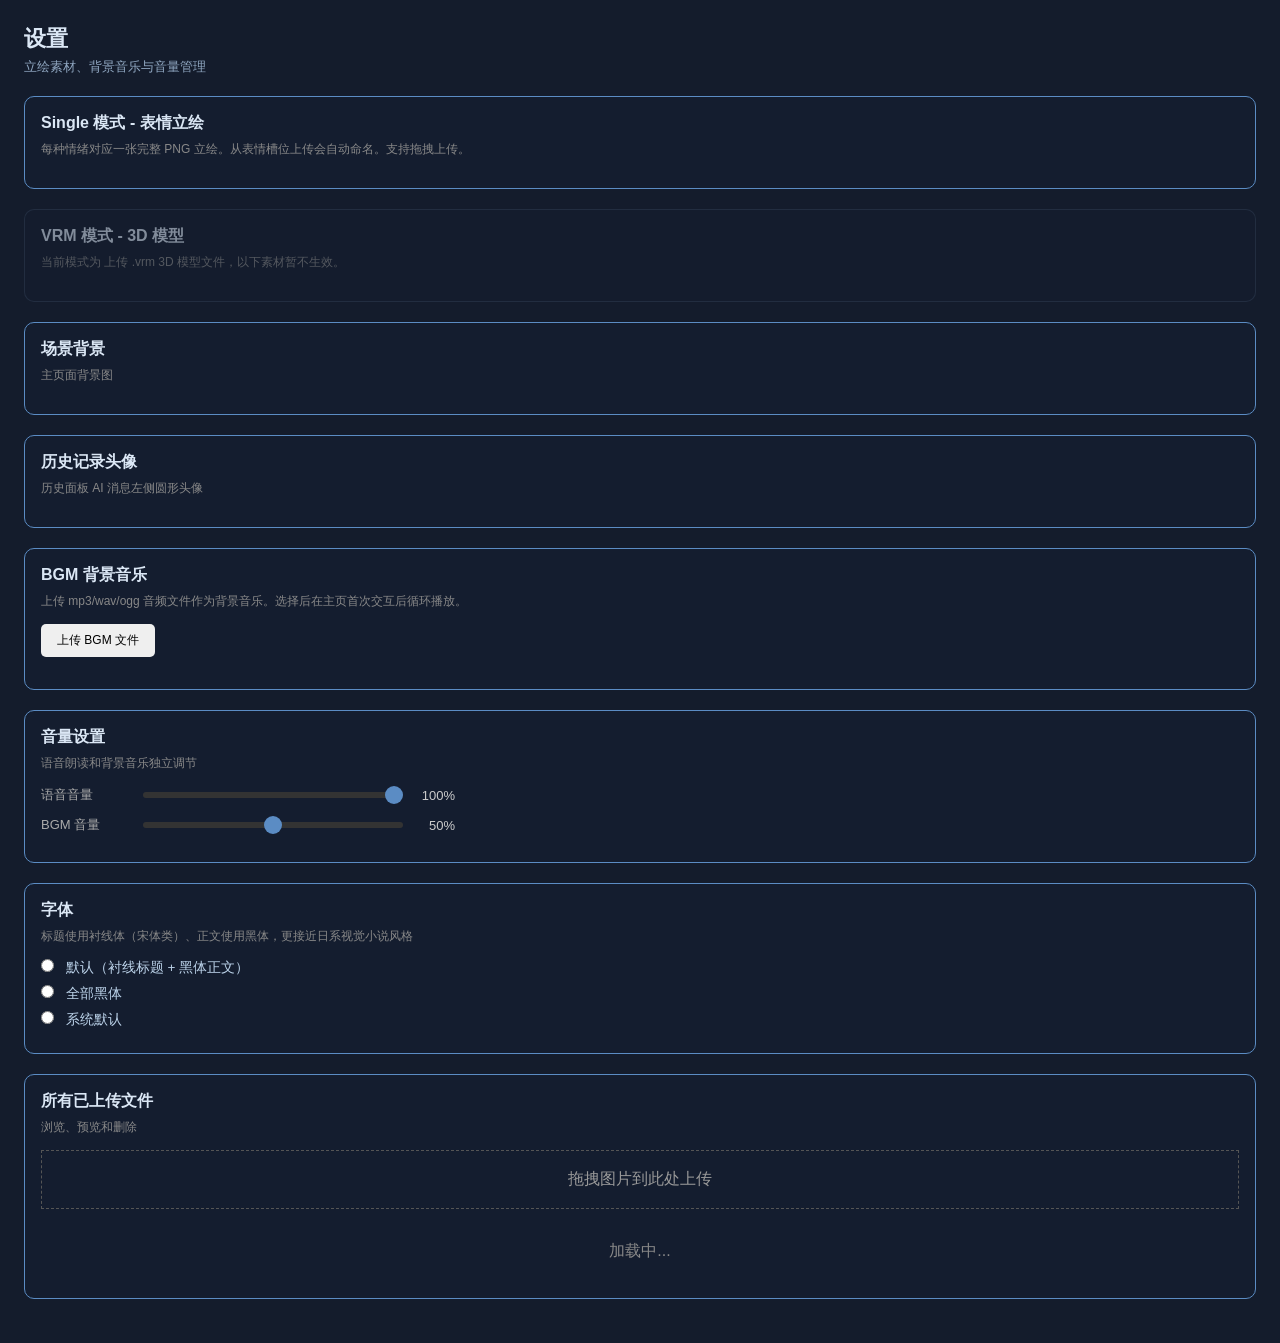
<file: pages/settings/index.html>
<!doctype html>
<html lang="zh-CN">
<head>
<meta charset="utf-8" />
<meta name="viewport" content="width=device-width, initial-scale=1.0" />
<title>设置 - AI Galgame 虚拟伙伴</title>
<link rel="stylesheet" href="./style.css" />
</head>
<body>
<h1>设置</h1>
<p class="sub">立绘素材、背景音乐与音量管理</p>
<div id="status" class="status"></div>
<div id="mode-indicator"></div>

<div class="section active" id="section-single">
  <h2>Single 模式 - 表情立绘</h2>
  <p class="hint">每种情绪对应一张完整 PNG 立绘。从表情槽位上传会自动命名。支持拖拽上传。</p>
  <div class="slot-grid" id="slots-single"></div>
</div>

<div class="section inactive" id="section-layered">
  <h2>VRM 模式 - 3D 模型</h2>
  <p class="hint">上传 .vrm 3D 模型文件</p>
  <div class="slot-grid" id="slots-vrm"></div>
</div>

<div class="section active" id="section-bg">
  <h2>场景背景</h2>
  <p class="hint">主页面背景图</p>
  <div class="slot-grid" id="slots-bg"></div>
</div>

<div class="section active" id="section-avatar">
  <h2>历史记录头像</h2>
  <p class="hint">历史面板 AI 消息左侧圆形头像</p>
  <div class="slot-grid" id="slots-avatar"></div>
</div>

<div class="section active" id="section-bgm-audio">
  <h2>BGM 背景音乐</h2>
  <p class="hint">上传 mp3/wav/ogg 音频文件作为背景音乐。选择后在主页首次交互后循环播放。</p>
  <div class="bgm-upload-row">
    <button class="btn" id="bgm-upload-btn" onclick="document.getElementById('bgm-file-input').click()">上传 BGM 文件</button>
    <input type="file" id="bgm-file-input" accept=".mp3,.wav,.ogg,.flac,.m4a,.aac,.opus" onchange="uploadBgm(this)">
    <span class="status" id="bgm-status"></span>
  </div>
  <div id="bgm-list"></div>
</div>

<div class="section active" id="section-volume">
  <h2>音量设置</h2>
  <p class="hint">语音朗读和背景音乐独立调节</p>
  <div class="vol-group">
    <span class="vol-label">语音音量</span>
    <input type="range" class="vol-slider" id="voice-vol" min="0" max="1" step="0.01" value="1.0" oninput="onVoiceVolume()">
    <span class="vol-val" id="voice-vol-val">100%</span>
  </div>
  <div class="vol-group">
    <span class="vol-label">BGM 音量</span>
    <input type="range" class="vol-slider" id="bgm-vol" min="0" max="1" step="0.01" value="0.5" oninput="onBgmVolume()">
    <span class="vol-val" id="bgm-vol-val">50%</span>
  </div>
</div>

<div class="section active" id="section-font">
  <h2>字体</h2>
  <p class="hint">标题使用衬线体（宋体类）、正文使用黑体，更接近日系视觉小说风格</p>
  <label class="font-option"><input type="radio" name="font-style" value="serif"> 默认（衬线标题 + 黑体正文）</label>
  <label class="font-option"><input type="radio" name="font-style" value="sans"> 全部黑体</label>
  <label class="font-option"><input type="radio" name="font-style" value=""> 系统默认</label>
</div>

<div class="section active" id="section-files">
  <h2>所有已上传文件</h2>
  <p class="hint">浏览、预览和删除</p>
  <div class="drag-zone" id="drag-zone" role="button" tabindex="0">
    拖拽图片到此处上传
  </div>
  <input type="file" id="bulk-file-input" accept="image/*" multiple hidden>
  <div class="batch-bar" id="batch-bar" style="display:none">
    <label class="select-all-label">
      <input type="checkbox" id="select-all" onchange="toggleSelectAll()">
      全选
    </label>
    <button class="btn btn-danger" id="batch-delete-btn" onclick="batchDeleteSelected()" disabled>删除已选 (0)</button>
  </div>
  <div class="file-grid" id="grid-container"></div>
  <div class="loading" id="loading">加载中...</div>
</div>

<audio id="bgm-preview-audio" preload="auto" style="display:none"></audio>

<div id="confirm-overlay" class="confirm-overlay">
  <div class="confirm-card" role="dialog" aria-modal="true" aria-labelledby="confirm-title">
    <div class="confirm-title" id="confirm-title">确认操作</div>
    <div class="confirm-msg" id="confirm-msg"></div>
    <div class="confirm-detail" id="confirm-detail"></div>
    <div class="confirm-btns">
      <button id="confirm-cancel" class="confirm-btn-cancel" aria-label="取消">取消</button>
      <button id="confirm-ok" class="confirm-btn-ok" aria-label="确认删除">确认删除</button>
    </div>
  </div>
</div>

<div id="app-toast" class="app-toast" role="status"></div>

<script src="./app.js"></script>
</body>
</html>
</file>
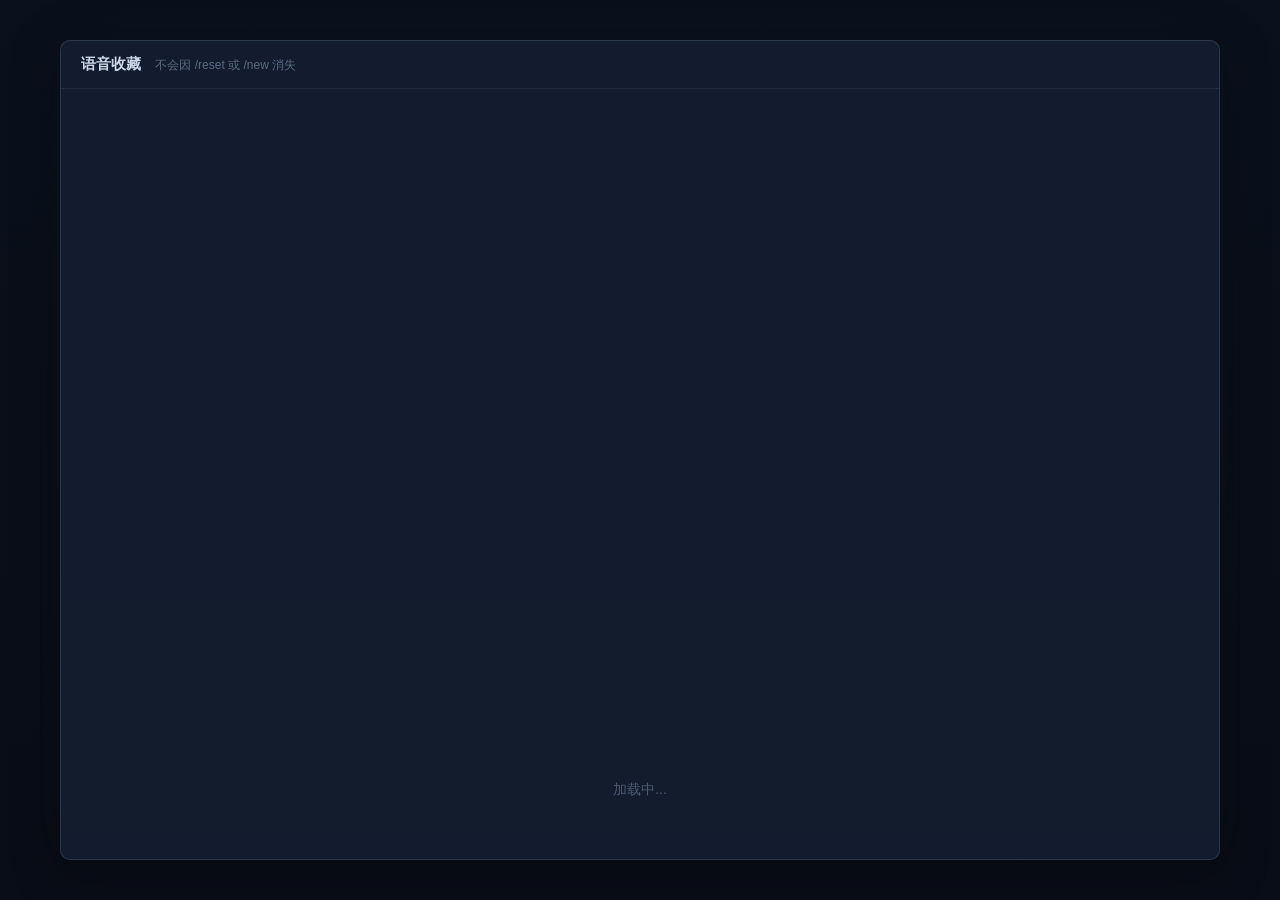
<file: pages/voice-favorites/index.html>
<!doctype html>
<html lang="zh-CN">
<head>
<meta charset="utf-8" />
<meta name="viewport" content="width=device-width, initial-scale=1.0" />
<title>语音收藏 - AI Galgame 虚拟伙伴</title>
<style>
* { margin: 0; padding: 0; box-sizing: border-box; }
html, body { width: 100vw; height: 100vh; overflow: hidden; font-family: "Segoe UI", "PingFang SC", "Microsoft YaHei", sans-serif; }
body { background: #000; position: relative; overflow: hidden; }
#fav-bg { position: fixed; inset: 0; z-index: 0; background-size: cover; background-position: center; background-color: #000; }
#fav-bg::after { content: ""; position: absolute; inset: 0; background: linear-gradient(rgba(14, 22, 38, 0.72), rgba(12, 18, 32, 0.70)); }
#fav-container { position: relative; z-index: 1; margin: 40px 60px; height: calc(100vh - 80px); background: rgba(20, 30, 48, 0.92); border: 1px solid rgba(140, 170, 210, 0.20); border-radius: 10px; display: flex; flex-direction: column; box-shadow: 0 8px 48px rgba(0, 0, 0, 0.35), 0 0 60px rgba(90, 140, 200, 0.05); }
#fav-header { display: flex; align-items: center; justify-content: space-between; padding: 14px 20px; border-bottom: 1px solid rgba(140, 170, 210, 0.12); flex-shrink: 0; }
#fav-title { font-size: 15px; font-weight: 600; color: rgba(219, 231, 245, 0.92); }
#fav-sub { font-size: 12px; color: rgba(160, 185, 215, 0.5); margin-left: 10px; }
#fav-list { flex: 1; overflow-y: auto; padding: 16px 20px; }
#fav-list::-webkit-scrollbar { width: 4px; }
#fav-list::-webkit-scrollbar-thumb { background: rgba(140, 170, 210, 0.22); border-radius: 2px; }
.fav-card { display: flex; align-items: center; gap: 12px; background: rgba(140, 170, 210, 0.08); border:1px solid rgba(140, 170, 210, 0.12); border-radius:10px; padding:14px 16px; margin-bottom:10px; transition:background .2s,border-color .2s; }
.fav-card:hover { background: rgba(150, 180, 215, 0.12); border-color: rgba(140, 170, 210, 0.22); }
.fav-date { font-size: 11px; color: rgba(160, 185, 215, 0.45); white-space: nowrap; flex-shrink: 0; }
.fav-text { flex: 1; font-size: 14px; color: rgba(219, 231, 245, 0.9); line-height: 1.6; overflow: hidden; text-overflow: ellipsis; display: -webkit-box; -webkit-line-clamp: 2; -webkit-box-orient: vertical; }
.btn { padding: 6px 14px; border: none; border-radius: 7px; cursor: pointer; font-size: 13px; font-family: inherit; transition: opacity .2s, background .2s; white-space: nowrap; flex-shrink: 0; }
.btn:hover { opacity: 0.88; }
.btn-play { background: rgba(91, 140, 196, 0.3); color: rgba(180, 210, 240, 0.92); }
.btn-play:hover { background: rgba(91, 140, 196, 0.45); }
.btn-delete { background: rgba(180, 90, 100, 0.15); color: rgba(230, 150, 160, 0.75); border: 1px solid rgba(200, 110, 120, 0.18); }
.btn-delete:hover { background: rgba(200, 100, 110, 0.25); color: rgba(235, 160, 170, 0.88); }
.loading { text-align: center; padding: 60px 20px; color: rgba(160, 185, 215, 0.4); font-size: 14px; }
.empty { text-align: center; padding: 80px 20px; color: rgba(160, 185, 215, 0.32); font-size: 14px; }
.app-toast {
  position: fixed;
  bottom: 26px;
  left: 50%;
  transform: translateX(-50%) translateY(8px);
  max-width: 82vw;
  padding: 10px 18px;
  border-radius: 10px;
  font-size: 13.5px;
  line-height: 1.5;
  background: rgba(30, 22, 14, 0.94);
  border: 1px solid rgba(220, 180, 140, 0.22);
  color: rgba(240, 225, 200, 0.94);
  box-shadow: 0 8px 28px rgba(0, 0, 0, 0.45);
  opacity: 0;
  pointer-events: none;
  transition: opacity 0.25s, transform 0.25s;
  z-index: 1300;
  word-break: break-word;
}
.app-toast.visible { opacity: 1; transform: translateX(-50%) translateY(0); }
.app-toast.toast-error { border-color: rgba(230, 90, 100, 0.4); color: #ffd9dc; }
.app-toast.toast-success { border-color: rgba(110, 210, 150, 0.4); color: #d4f7e2; }

.confirm-overlay {
  position: fixed;
  inset: 0;
  background: rgba(8, 14, 26, 0.62);
  display: none;
  align-items: center;
  justify-content: center;
  z-index: 1200;
}
.confirm-overlay.active { display: flex; }
.confirm-card {
  width: min(360px, 86vw);
  background: linear-gradient(160deg, rgba(30, 42, 60, 0.96), rgba(20, 30, 48, 0.96));
  border: 1px solid rgba(140, 170, 210, 0.30);
  border-radius: 10px;
  padding: 22px 20px 18px;
  box-shadow: 0 12px 48px rgba(0, 0, 0, 0.5);
  color: #dbe7f5;
  font-size: 14px;
}
.confirm-title {
  font-size: 15px;
  font-weight: 700;
  color: #eaf2fb;
  margin-bottom: 10px;
}
.confirm-msg { line-height: 1.55; word-break: break-word; }
.confirm-btns {
  display: flex;
  gap: 10px;
  justify-content: flex-end;
  margin-top: 18px;
}
.confirm-btns button {
  padding: 8px 18px;
  font-size: 14px;
  border-radius: 8px;
  cursor: pointer;
  border: 1px solid transparent;
  transition: background 0.2s;
}
.confirm-btn-cancel {
  background: rgba(255, 255, 255, 0.06);
  color: rgba(190, 212, 238, 0.85);
  border-color: rgba(140, 170, 210, 0.35);
}
.confirm-btn-cancel:hover { background: rgba(255, 255, 255, 0.11); }
.confirm-btn-ok {
  background: rgba(210, 70, 80, 0.28);
  color: #ffd9dc;
  border-color: rgba(230, 90, 100, 0.35);
}
.confirm-btn-ok:hover { background: rgba(210, 70, 80, 0.4); }
.confirm-btn-ok:disabled { opacity: 0.55; cursor: default; }
@media (max-width: 640px) {
  html, body { min-height: 100%; height: auto; overflow: auto; }
  #fav-container { margin: 12px; height: calc(100vh - 24px); }
  #fav-header { padding: 12px 14px; }
  #fav-sub { display: block; margin: 3px 0 0; }
  #fav-list { padding: 12px; }
  .fav-card { align-items: flex-start; flex-wrap: wrap; padding: 12px; }
  .fav-text { flex-basis: calc(100% - 90px); }
  .fav-date { order: 3; flex: 1; }
}
</style>
</head>
<body>
<div id="fav-bg"></div>
<div id="fav-container">
  <div id="fav-header">
    <div>
      <span id="fav-title">语音收藏</span>
      <span id="fav-sub">不会因 /reset 或 /new 消失</span>
    </div>
  </div>
  <div id="fav-list"></div>
  <div class="loading" id="loading">加载中...</div>
  <div class="empty" id="empty" style="display:none;">还没有收藏任何语音，对话时点击对话框右侧的 ❤ 按钮即可收藏。</div>
</div>
<div id="confirm-overlay" class="confirm-overlay">
  <div class="confirm-card" role="dialog" aria-modal="true" aria-labelledby="confirm-title">
    <div class="confirm-title" id="confirm-title">确认操作</div>
    <div class="confirm-msg" id="confirm-msg"></div>
    <div class="confirm-detail" id="confirm-detail"></div>
    <div class="confirm-btns">
      <button id="confirm-cancel" class="confirm-btn-cancel" aria-label="取消">取消</button>
      <button id="confirm-ok" class="confirm-btn-ok" aria-label="确认删除">确认删除</button>
    </div>
  </div>
</div>
<div id="app-toast" class="app-toast" role="status"></div>
<script src="./app.js"></script>
</body>
</html>
</file>
<file: pages/settings/style.css>
* { margin: 0; padding: 0; box-sizing: border-box; }
body {
  font-family: var(--font-body, "PingFang SC", "Noto Sans SC", "Microsoft YaHei", "Segoe UI", sans-serif);
  background: #141c2c;
  color: #dbe7f5;
  min-height: 100vh;
  padding: 24px;
}
body.bg-loaded {
  background-size: cover;
  background-position: center;
  background-attachment: scroll;
}
body.bg-loaded::before {
  content: "";
  position: fixed;
  inset: 0;
  background: rgba(20, 30, 48, 0.75);
  z-index: -1;
}
h1 { font-size: 22px; margin-bottom: 4px; font-family: var(--font-title, "PingFang SC", "Noto Sans SC", "Microsoft YaHei", "Segoe UI", sans-serif); }
.sub { color: #8fa6c0; margin-bottom: 20px; font-size: 13px; }
.back-btn {
  display: inline-flex;
  align-items: center;
  gap: 5px;
  color: #9db4cc;
  text-decoration: none;
  font-size: 13px;
  margin-bottom: 16px;
  padding: 4px 10px;
  border-radius: 6px;
  border: 1px solid rgba(140, 170, 210, 0.25);
  transition: color .2s, background .2s;
}
.back-btn:hover { color: #cfe2f5; background: rgba(91, 140, 196, 0.15); }
.mode-badge {
  display: inline-block;
  padding: 3px 10px;
  border-radius: 6px;
  font-size: 12px;
  font-weight: 600;
}
.mode-badge.single { background: rgba(91, 140, 196, 0.2); color: #9cc4ea; }
.mode-badge.layered { background: rgba(74, 222, 128, 0.15); color: #7ce3a8; }
.mode-desc {
  margin: 6px 0 16px;
  font-size: 13px;
  color: #8fa6c0;
  line-height: 1.6;
}

/* sections */
.section {
  margin-bottom: 20px;
  padding: 16px;
  border-radius: 10px;
  border: 1px solid rgba(140, 170, 210, 0.22);
  background: rgba(20, 30, 48, 0.85);
}
.section.active { border-color: #5b8cc4; }
.section.inactive { opacity: 0.55; }
.section h2 {
  font-size: 16px;
  margin-bottom: 6px;
}
.section .hint {
  font-size: 12px;
  color: #888;
  margin-bottom: 14px;
  line-height: 1.5;
}
.section.inactive .hint::before {
  content: "当前模式为 ";
}
.section.inactive .hint::after {
  content: "，以下素材暂不生效。";
}
.sub-section-title {
  font-size: 13px;
  font-weight: 600;
  color: #aaa;
  margin: 14px 0 10px;
  padding-bottom: 6px;
  border-bottom: 1px solid #222;
}

/* slot grid */
.slot-grid {
  display: grid;
  grid-template-columns: repeat(auto-fill, minmax(170px, 1fr));
  gap: 10px;
}
.slot-card {
  background: #0d1b2a;
  border: 1px solid #333;
  border-radius: 10px;
  padding: 10px;
  display: flex;
  flex-direction: column;
  gap: 6px;
}
.slot-card.matched { border-color: #4ade8055; }
.slot-card.missing { border-color: #ef444455; }
.slot-img {
  width: 100%;
  aspect-ratio: 3/4;
  object-fit: contain;
  background: #111;
  border-radius: 6px;
  min-height: 80px;
}
.slot-img.placeholder {
  display: flex;
  align-items: center;
  justify-content: center;
  font-size: 36px;
  color: #444;
  background: #111;
  border-radius: 6px;
  aspect-ratio: 3/4;
}
.slot-name {
  font-size: 12px;
  font-weight: 600;
  color: #ccc;
}
.slot-status {
  font-size: 11px;
}
.slot-status.matched { color: #4ade80; }
.slot-status.missing { color: #ef4444; }

/* buttons */
.btn {
  padding: 5px 12px;
  border: none;
  border-radius: 5px;
  cursor: pointer;
  font-size: 12px;
  transition: opacity .2s;
}
.btn:hover { opacity: 0.85; }
.btn-primary { background: #5b8cc4; color: #fff; }
.btn-outline { background: transparent; border: 1px solid #555; color: #ccc; }
.btn-danger { background: #ef4444; color: #fff; }

/* action bar */
.action-bar {
  display: flex;
  gap: 12px;
  margin-bottom: 20px;
  align-items: center;
  flex-wrap: wrap;
}
.status { font-size: 13px; }
.status.success { color: #4ade80; }
.status.error { color: #ef4444; }
.loading { text-align: center; padding: 20px; color: #888; }
.drag-zone {
  border: 1px dashed #555;
  padding: 18px;
  margin-bottom: 12px;
  text-align: center;
  color: #999;
  cursor: pointer;
  transition: border-color .2s, background .2s, color .2s;
}
.drag-zone:hover,
.drag-zone.drag-active {
  border-color: #5b8cc4;
  background: rgba(91, 140, 196, 0.12);
  color: #cfe2f5;
}
.batch-bar { align-items: center; gap: 12px; margin-bottom: 8px; }
.select-all-label { color: #aaa; cursor: pointer; font-size: 12px; user-select: none; }
.select-all-label input { margin-right: 4px; accent-color: #5b8cc4; }

/* grid for all files */
.grid {
  display: grid;
  grid-template-columns: repeat(auto-fill, minmax(140px, 1fr));
  gap: 10px;
  margin-top: 12px;
}
.card {
  position: relative;
  background: #0d1b2a;
  border-radius: 8px;
  overflow: hidden;
  border: 1px solid #333;
}
.card-img { width: 100%; aspect-ratio: 3/4; object-fit: contain; background: #111; }
.card-body { padding: 8px 10px; }
.card-name { font-size: 11px; color: #aaa; word-break: break-all; }
.card-actions { margin-top: 6px; }
.card-actions .btn { padding: 3px 8px; font-size: 11px; }
.card-check {
  position: absolute; top: 4px; left: 4px;
  width: 18px; height: 18px; accent-color: #5b8cc4;
  cursor: pointer; z-index: 1;
}
.card-check:not(:checked) { opacity: 0.35; }
/* ---- volume sliders ---- */
.vol-group { display: flex; align-items: center; gap: 12px; margin: 12px 0; }
.vol-label { width: 90px; font-size: 13px; color: #aaa; flex-shrink: 0; }
.vol-slider { flex: 0 1 260px; -webkit-appearance: none; appearance: none; height: 6px; border-radius: 3px; background: #333; outline: none; }
.vol-slider::-webkit-slider-thumb { -webkit-appearance: none; appearance: none; width: 18px; height: 18px; border-radius: 50%; background: #5b8cc4; cursor: pointer; }
.vol-slider::-moz-range-thumb { width: 18px; height: 18px; border-radius: 50%; background: #5b8cc4; cursor: pointer; border: none; }
.vol-val { width: 40px; text-align: right; font-size: 13px; color: #ccc; flex-shrink: 0; }
/* ---- BGM list ---- */
.audio-item { display: flex; align-items: center; gap: 10px; padding: 10px 12px; background: #2a2a3e; border-radius: 8px; margin-bottom: 8px; }
.audio-item .name { flex: 1; font-size: 13px; word-break: break-all; color: #ddd; }
.audio-item .size { font-size: 11px; color: #777; margin-right: 4px; }
.audio-item.selected { border: 2px solid #5b8cc4; background: #1d2b40; }
.audio-item .current-tag { font-size: 11px; color: #5b8cc4; font-weight: bold; }
.audio-item button { padding: 5px 10px; font-size: 12px; border: none; border-radius: 6px; cursor: pointer; }
.btn-play { background: #3b82f6; color: #fff; }
.btn-play.playing { background: #f59e0b; }
.btn-sel { background: #5b8cc4; color: #fff; }
.btn-del-audio { background: #ef4444; color: #fff; }
.bgm-upload-row { display: flex; gap: 8px; margin-bottom: 16px; }
.bgm-upload-row input[type="file"] { display: none; }
.bgm-upload-row .btn { padding: 8px 16px; }

@media (max-width: 640px) {
  body { padding: 14px; }
  .section { padding: 12px; }
  .slot-grid, .grid { grid-template-columns: repeat(2, minmax(0, 1fr)); }
  .audio-item { flex-wrap: wrap; }
  .audio-item .name { flex-basis: 100%; }
}


/* ---- confirm overlay & toast ---- */

.confirm-overlay {
  position: fixed;
  inset: 0;
  background: rgba(5, 3, 12, 0.62);
  display: none;
  align-items: center;
  justify-content: center;
  z-index: 1200;
}
.confirm-overlay.active { display: flex; }
.confirm-card {
  width: min(360px, 86vw);
  background: linear-gradient(160deg, rgba(30, 42, 60, 0.96), rgba(20, 30, 48, 0.96));
  border: 1px solid rgba(140, 170, 210, 0.30);
  border-radius: 14px;
  padding: 22px 20px 18px;
  box-shadow: 0 12px 48px rgba(0, 0, 0, 0.5);
  color: #dbe7f5;
  font-size: 14px;
}
.confirm-title {
  font-size: 15px;
  font-weight: 700;
  color: rgba(240, 225, 255, 0.95);
  margin-bottom: 10px;
}
.confirm-msg { line-height: 1.55; word-break: break-word; }
.confirm-detail {
  margin-top: 8px;
  font-size: 12.5px;
  line-height: 1.5;
  color: rgba(220, 190, 250, 0.55);
  word-break: break-word;
}
.confirm-btns {
  display: flex;
  gap: 10px;
  justify-content: flex-end;
  margin-top: 18px;
}
.confirm-btns button {
  padding: 8px 18px;
  font-size: 14px;
  border-radius: 8px;
  cursor: pointer;
  border: 1px solid transparent;
  transition: background 0.2s;
}
.confirm-btn-cancel {
  background: rgba(255, 255, 255, 0.06);
  color: rgba(190, 212, 238, 0.85);
  border-color: rgba(140, 170, 210, 0.35);
}
.confirm-btn-cancel:hover { background: rgba(255, 255, 255, 0.11); }
.confirm-btn-ok {
  background: rgba(210, 70, 80, 0.28);
  color: #ffd9dc;
  border-color: rgba(230, 90, 100, 0.35);
}
.confirm-btn-ok:hover { background: rgba(210, 70, 80, 0.4); }
.confirm-btn-ok:disabled { opacity: 0.55; cursor: default; }

.app-toast {
  position: fixed;
  bottom: 26px;
  left: 50%;
  transform: translateX(-50%) translateY(8px);
  max-width: 82vw;
  padding: 10px 18px;
  border-radius: 10px;
  font-size: 13.5px;
  line-height: 1.5;
  background: rgba(20, 30, 48, 0.94);
  border: 1px solid rgba(140, 170, 210, 0.35);
  color: #dbe7f5;
  box-shadow: 0 8px 28px rgba(0, 0, 0, 0.45);
  opacity: 0;
  pointer-events: none;
  transition: opacity 0.25s, transform 0.25s;
  z-index: 1300;
  word-break: break-word;
}
.app-toast.visible { opacity: 1; transform: translateX(-50%) translateY(0); }
.app-toast.toast-error { border-color: rgba(230, 90, 100, 0.4); color: #ffd9dc; }
.app-toast.toast-success { border-color: rgba(110, 210, 150, 0.4); color: #d4f7e2; }

/* ---- font options ---- */

.font-option {
  display: block;
  margin: 8px 0;
  font-size: 13.5px;
  color: #bcd3ea;
  cursor: pointer;
}
.font-option input {
  margin-right: 8px;
  accent-color: #5b8cc4;
}
</file>
